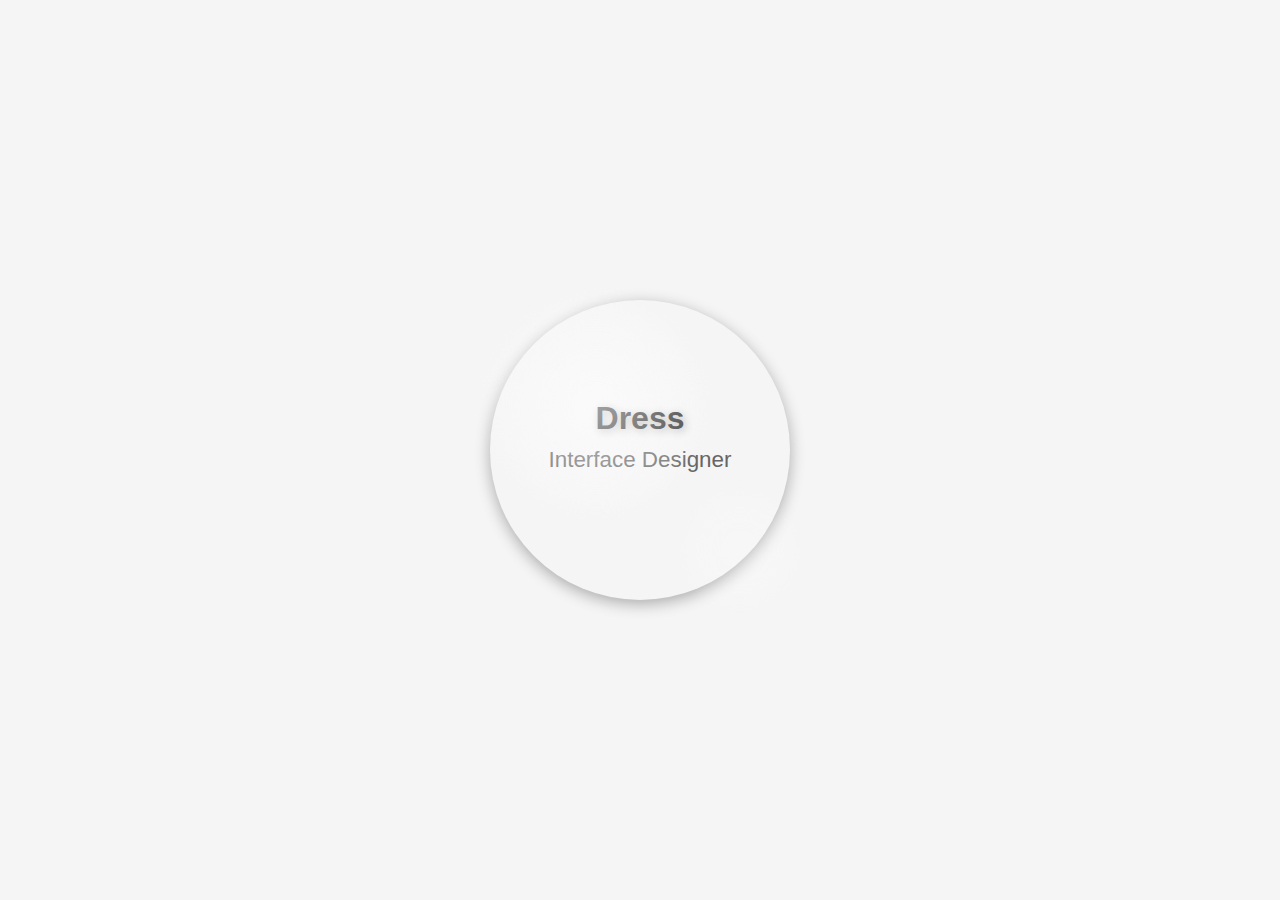
<file: index.html>
<!DOCTYPE html>
<html lang="es">
<head>
    <meta charset="UTF-8">
    <meta name="viewport" content="width=device-width, initial-scale=1.0">
    <title>Portafolio</title>
    <link rel="stylesheet" href="style.css">
</head>
<body>
    <div class="container">
        <div class="blob">
            <h1 class="name">Dress</h1>
            <p class="title">Interface Designer</p>
        </div>
    </div>
    <script src="script.js"></script>
</body>
</html>
</file>
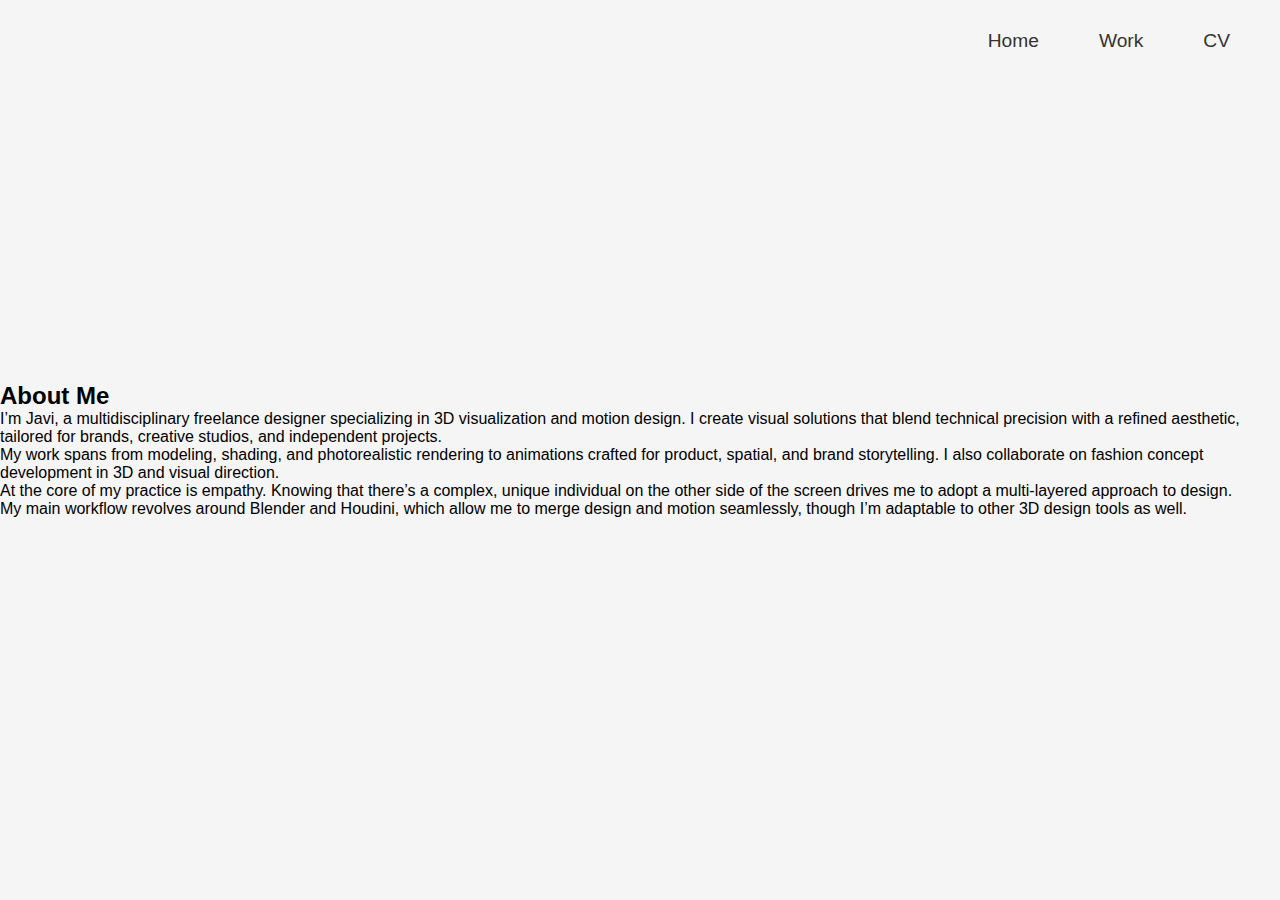
<file: about.html>
<!DOCTYPE html>
<html lang="es">
<head>
    <meta charset="UTF-8">
    <meta name="viewport" content="width=device-width, initial-scale=1.0">
    <title>About</title>
    <link rel="stylesheet" href="https://cdnjs.cloudflare.com/ajax/libs/font-awesome/6.6.0/css/all.min.css">
    <link rel="stylesheet" href="style.css">
</head>
<body>
    <div class="navbar">
        <a href="index.html">Home</a>
        <a href="craft.html">Work</a>
        <a href="assets/CV_JaviHernandez (1).pdf" download="Javi-CV.pdf" class="cv-button">CV</a>
    </div>
    <section id="about">
        <h2>About Me</h2>
        <p>
            I’m Javi, a multidisciplinary freelance designer specializing in 3D visualization and motion design. I create visual solutions that blend technical precision with a refined aesthetic, tailored for brands, creative studios, and independent projects.

        </p>
        <p>
            My work spans from modeling, shading, and photorealistic rendering to animations crafted for product, spatial, and brand storytelling. I also collaborate on fashion concept development in 3D and visual direction.
        </p>
        <p>
            At the core of my practice is empathy. Knowing that there’s a complex, unique individual on the other side of the screen drives me to adopt a multi-layered approach to design.
        </p>
        <p>
            My main workflow revolves around Blender and Houdini, which allow me to merge design and motion seamlessly, though I’m adaptable to other 3D design tools as well.
        </p>
        </section>

    <!--<ul class="sci">
        <li><a href="https://www.linkedin.com/in/javiherglez" target="_blank"><i class="fa-brands fa-linkedin"></i></a></li>
        <li><a href="mailto:hjavi127@gmail.com?subject=Portfolio%20Inquiry&body=Hello%20Javi,%20I%20would%20like%20to%20know%20more%20about%20your%20work."><i class="fa-solid fa-envelope"></i></i></a></li>
        <li><a href="https://github.com/Javiihg" target="_blank"><i class="fa-brands fa-instagram"></i></i></a></li>
       <!--<li><a href="#" id="dark-mode-toggle"><i class="fa-solid fa-sun"></i></a></li> -->
    </ul>
</body>
</html>
</file>
<file: style.css>
* {
    margin: 0;
    padding: 0;
    box-sizing: border-box;
}

html, body {
    width: 100%;
    height: 100%;
    display: flex;
    justify-content: center;
    align-items: center;
    font-family: Arial, sans-serif;
    background-color: #f5f5f5;
    overflow: hidden;
}

.navbar {
    position: absolute;
    top: 30px;
    right: 50px;
    display: flex;
    gap: 60px;
    font-family: Arial, Helvetica, sans-serif;
}

.navbar a {
    position: relative;
    text-decoration: none;
    font-size: 1.2em;
    color: #333;
    transition: .3s;
}

.navbar a:hover {
    color: #333;
}

.navbar a::before {
    content: '';
    position: absolute;
    top: 100%;
    left: 0;
    width: 0;
    height: 2px;
    background: #333;
    transition: .3s;
}

.navbar a:hover::before {
    width: 100%;
    background: #333;
}

.container {
    display: flex;
    justify-content: center;
    align-items: center;
    width: 100%;
    height: 100%;
}

.blob {
    width: 300px;
    height: 300px;
    border-radius: 50%;
    position: relative;
    justify-content: center;
    align-items: center;
    position: relative;
    box-shadow: 0px 4px 15px rgba(0, 0, 0, 0.3);
    
}

@keyframes blobAnimation {
    0%, 100% {
        border-radius: 40% 60% 70% 30% / 60% 50% 70% 40%;
    }
    50% {
        border-radius: 30% 70% 50% 50% / 40% 60% 30% 70%;
    }
}

.blob::before {
    content: '';
    position: absolute;
    top: -10px;
    left: -10px;
    width: 70%;
    height: 70%;
    background: radial-gradient(circle, rgba(255, 255, 255, 0.8), rgba(255, 255, 255, 0));
    border-radius: 50%;
    transform: translate(10px, 10px);
    filter: blur(8px);
    opacity: 0.7;
}

.blob::after {
    content: "";
    position: absolute;
    bottom: -20px;
    right: -20px;
    width: 40%;
    height: 40%;
    background: radial-gradient(circle, rgba(255, 255, 255, 0.5), rgba(255, 255, 255, 0));
    border-radius: 50%;
    transform: translate(-10px, -10px);
    filter: blur(6px);
    opacity: 0.5;
}

.name {
    font-size: 2em;
    font-weight: bold;
    color: #333;
    text-align: center;
    margin-top: 100px;
    text-shadow: 2px 2px 8px rgba(0, 0, 0, 0.3);
    z-index: 10;
}

.title {
    font-size: 1.4em;
    color: #666;
    text-align: center;
    margin-top: 10px;
    z-index: 10;
}

.sci {
    position: absolute;
    bottom: 20px;
    left: 50%;
    transform: translateX(-50%);
    display: flex;
    gap: 15px;
}

.sci li {
   list-style: none;
}

.sci li a {
    display: inline-block;
    width: 40px;
    height: 40px;
    text-align: center;
    overflow: hidden;
    position: relative;
}

.sci li a i {
    font-size: 30px;
    color: #666;
    line-height: 40px;
    transition: transform 0.3s;
    position: relative;
    z-index: 1;
}

.sci li:hover a i {
    transform: translateY(-100%);
}

.sci li a i::after {
    content: '';
    position: absolute;
    top: 100%;
    left: 0;
    transition: transform 0.3s;
    z-index: 0;
}

.sci li:nth-child(1) a i::after {
    content:'\f08c';
    color: #3e7da2;
}

.sci li:nth-child(2) a i::after {
    content:'\f0e0';
    color: #3e7da2;
}

.sci li:nth-child(3) a i::after {
    content:'\f09b';
    color: #3e7da2;
}

@keyframes fadeIn {
    from { opacity: 0; }
    to { opacity: 1; }
}
</file>
